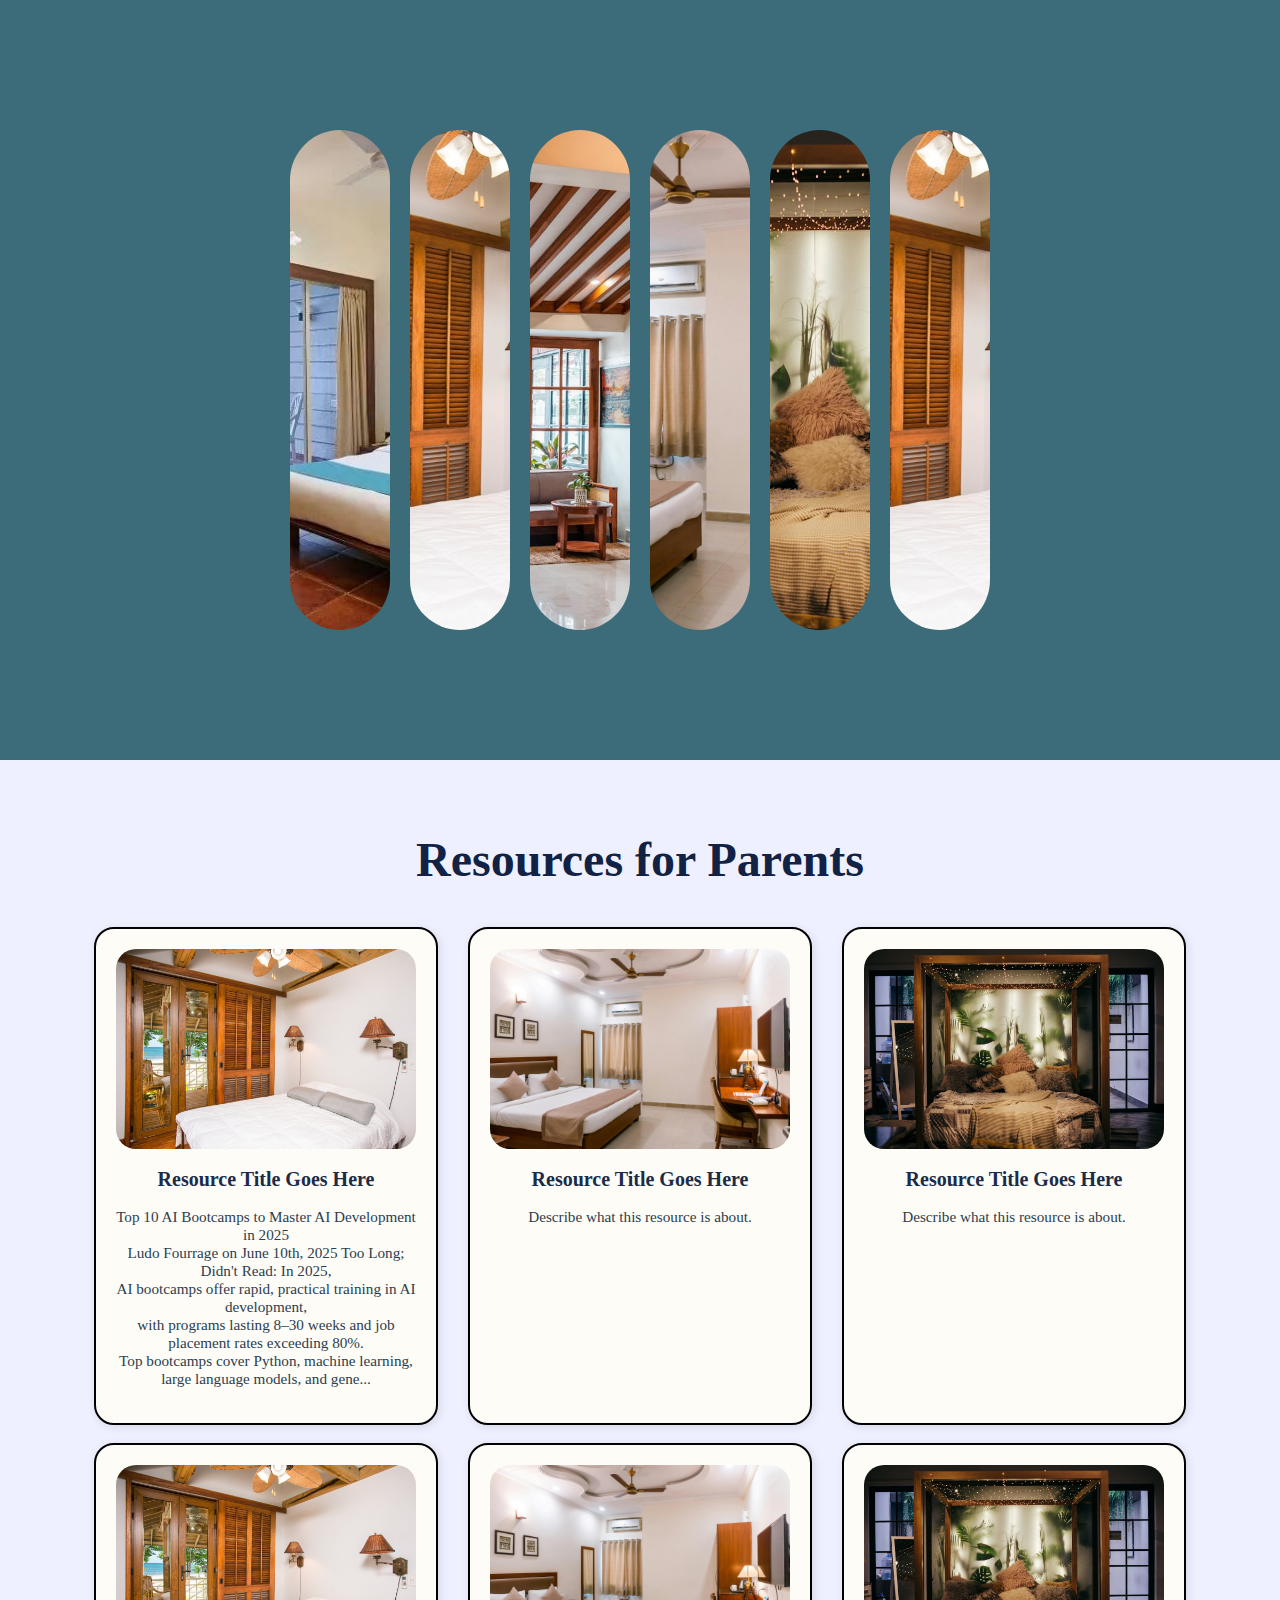
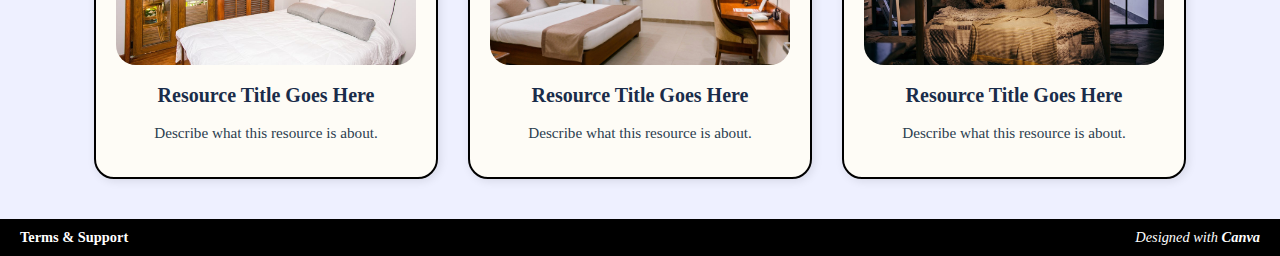
<file: blog/blog.html>
<!DOCTYPE html>
<html lang="en">
<head>
  <meta charset="UTF-8" />
  <meta name="viewport" content="width=device-width, initial-scale=1.0"/>
  <title>Resources for Parents</title>
  <link rel="stylesheet" href="blog.css" />
</head>
<body>
    <div class="container123">
        <div class="card123">

            
            <div class="image123">
                <div class="about123">
                    <h3 class="name123"><a class="facilitiesa" href="file:///C:/xampp/htdocs/lodgewebsite/Swimming.html">Swimming Pool </a></h3>
                     <ul style="font-size:25px;  color:#f9ae65;">
                        <li>Pre-modern</li>
                        <li>Private pools</li>
                        <li>Children's pool</li>
                        <li>Natural pools and ponds</li>
                    </ul>
    
                </div>
            </div>

            
             <div class="image123">
              <div class="about123">
                    <h3 class="name123"><a class="facilitiesa" href="file:///C:/xampp/htdocs/lodgewebsite/Activities.html">Activities </a></h3>
                     <ul style="font-size:25px;  color:#f9ae65;">
                        <li>Zip Line</li>
                        <li>Horse Riding</li>
                        <li>Quad Bikes</li>
                        <li>Jungle Jeep Safari</li>
              </ul>
       

               </div>
            </div>


             <div class="image123">
                <div class="about123">
                    <h3 class="name123"><a class="facilitiesa" href="file:///C:/xampp/htdocs/lodgewebsite/Gym.html">Gym </a></h3>
                     <ul style="font-size:25px; color:#f9ae65;">
                        <li>Arobic Excercise</li>
                        <li>Fitness Excercise</li>
                        <li>Excercise Trends</li>
                        <li>Bodybuilding</li>
                        
                    </ul>
                 
                </div>
            </div>
                 <div class="image123">
                <div class="about123">
                    <h3 class="name123"><a class="facilitiesa" href="file:///C:/xampp/htdocs/lodgewebsite/Spa.html">Spa </a></h3>
                     <ul style="font-size:25px;  color:#f9ae65;">
                        <li>Aromatherapy</li>
                        <li>Facial</li>
                        <li>Bathing </li>
                        <li>Hair care</li>
                        
                    </ul>
                </div>
            </div>

 <div class="image123">
                <div class="about123">
                    <h3 class="name123"><a class="facilitiesa" href="file:///C:/xampp/htdocs/lodgewebsite/Bar.html">Restaurant & Bar </a></h3>
                     <ul style="font-size:25px;  color:#f9ae65;">
                        <li>Family style</li>
                        <li>Cafés and diners</li>
                        <li>Pub</li>
                        <li>Fast food</li>
                        
                    </ul>

            </div></div>


            <div class="image123">
                <div class="about123">
                    <h3 class="name123"><a class="facilitiesa" href="file:///C:/xampp/htdocs/lodgewebsite/Games.html">Games </a></h3>
                    <ul style="font-size:25px;  color:#f9ae65;">
                        <li>carrom</li>
                        <li>table tennis</li>
                        <li>foot ball</li>
                        <li>cheese</li>
                    </ul>
             

            </div></div>


        </div>
</div>
    
  <div class="container">
    <h1>Resources for Parents</h1>
    <div class="cards">
      <div class="card">
        <img src="room1.jpeg" alt="Resource 1" />
        <h2>Resource Title Goes Here</h2>
        <p>Top 10 AI Bootcamps to Master AI Development in 2025 
        <br> Ludo Fourrage on June 10th, 2025
             Too Long; Didn't Read: In 2025, <br>
             AI bootcamps offer rapid, practical training in AI development,
        <br> with programs lasting 8–30 weeks and job placement rates exceeding 80%.
         <br> Top bootcamps cover Python, machine learning, large language models, and gene...</p>
      </div>
      <div class="card">
        <img src="room3.jpeg" alt="Resource 2" />
        <h2>Resource Title Goes Here</h2>
        <p>Describe what this resource is about.</p>
      </div>
      <div class="card">
        <img src="room4.jpeg" alt="Resource 3" />
        <h2>Resource Title Goes Here</h2>
        <p>Describe what this resource is about.</p>
      </div>
    </div>
    <br>
    <div class="cards">
      <div class="card">
        <img src="room1.jpeg" alt="Resource 1" />
        <h2>Resource Title Goes Here</h2>
        <p>Describe what this resource is about.</p>
      </div>
      
      <div class="card">
        <img src="room3.jpeg" alt="Resource 2" />
        <h2>Resource Title Goes Here</h2>
        <p>Describe what this resource is about.</p>
      </div>
      <div class="card">
        <img src="room4.jpeg" alt="Resource 3" />
        <h2>Resource Title Goes Here</h2>
        <p>Describe what this resource is about.</p>
      </div>
    </div>
  </div>
  <footer>
    <div class="footer-text">Terms & Support</div>
    <div class="footer-right">Designed with <strong>Canva</strong></div>
  </footer>
</body>
</html>
</file>
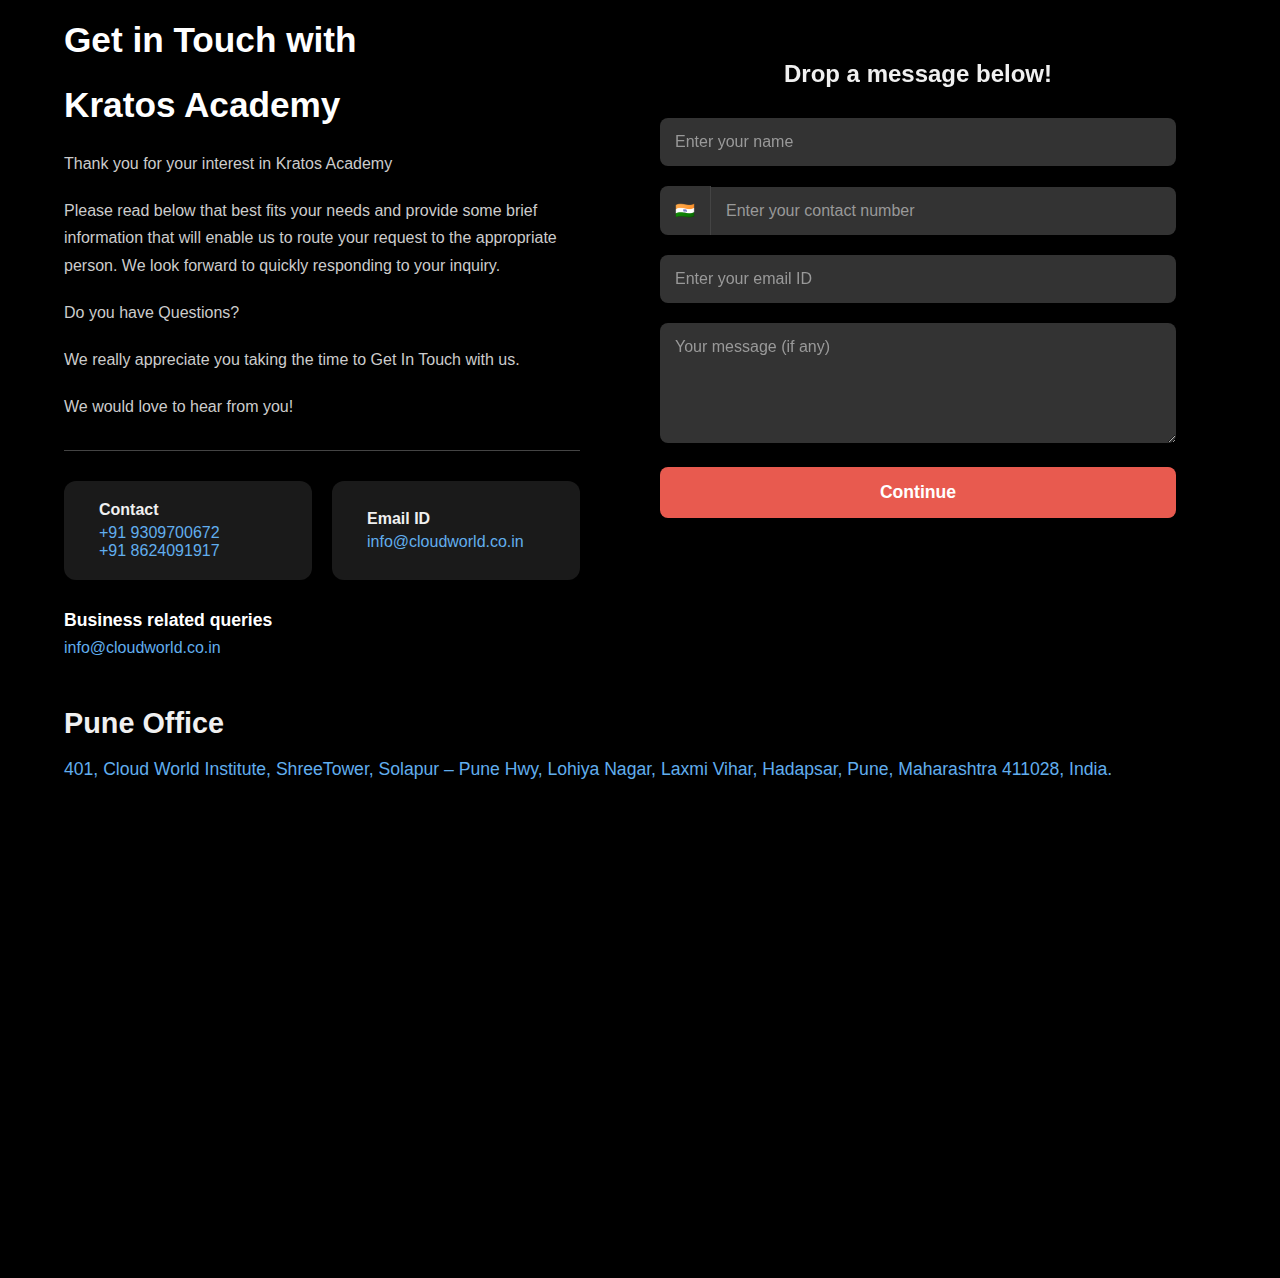
<file: contact us/contact_us.html>
<!DOCTYPE html>
<html lang="en">
<head>
    <meta charset="UTF-8">
    <meta name="viewport" content="width=device-width, initial-scale=1.0">
    <title>Contact</title>
    <link rel="stylesheet" href="contact_us.css">
</head>
<body>
    

<!--Start of Contact Us code-->

 <!-- 1. Main Container -->
    <div class="container">
        
        <!-- This new div holds the two-column layout -->
        <div class="top-section">
            <!-- Left Column: Contact Information -->
            <div class="contact-info">
                <div class="intro-section">
                    <h2>Get in Touch with</h2>
                    <h2>Kratos Academy</h2>
                    <p>Thank you for your interest in Kratos Academy</p>
                    <p>Please read below that best fits your needs and provide some brief information that will enable us to route your request to the appropriate person. We look forward to quickly responding to your inquiry.</p>
                    <p>Do you have Questions?</p>
                    <p>We really appreciate you taking the time to Get In Touch with us.</p>
                    <p>We would love to hear from you!</p>
                </div>
                <hr>
                <div class="info-boxes">
                    <div class="box">
                        <i class="fas fa-phone"></i>
                        <div>
                            <h3>Contact</h3>
                            <a href="tel:+919309700672">+91 9309700672</a><br>
                            <a href="tel:+918624091917">+91 8624091917</a>
                        </div>
                    </div>
                    <div class="box">
                        <i class="fas fa-envelope"></i>
                        <div>
                            <h3>Email ID</h3>
                            <a href="mailto:info@cloudworld.co.in">info@cloudworld.co.in</a>
                        </div>
                    </div>
                </div>
                <div class="query-section">
                    <h3>Business related queries</h3>
                    <a href="mailto:info@cloudworld.co.in">info@cloudworld.co.in</a>
                </div>
            </div>

            <!-- Right Column: Contact Form -->
            <div class="contact-form-wrapper">
                <h2>Drop a message below!</h2>
                <form id="contact-form">
                    <div class="input-group">
                        <input type="text" id="name" name="name" placeholder="Enter your name" required>
                    </div>
                    <div class="input-group phone-group">
                        <span class="country-flag">🇮🇳</span>
                        <input type="tel" id="contact" name="contact" placeholder="Enter your contact number" required>
                    </div>
                    <div class="input-group">
                        <input type="email" id="email" name="email" placeholder="Enter your email ID" required>
                    </div>
                    <div class="input-group">
                        <textarea id="message" name="message" placeholder="Your message (if any)"></textarea>
                    </div>
                    <button type="submit">Continue</button>
                </form>
            </div>
        </div>

        <!-- This section is now a full-width row below the two columns -->
        <div class="location-section">
            <h3>Pune Office</h3>
            <p class="address-text">
                401, Cloud World Institute, ShreeTower, Solapur – Pune Hwy, Lohiya Nagar, Laxmi Vihar, Hadapsar, Pune, Maharashtra 411028, India.
            </p>
            <div class="map-container">
                <iframe 
                    src="https://www.google.com/maps/embed?pb=!1m18!1m12!1m3!1d3783.791552554714!2d73.9276058742886!3d18.50134248259892!2m3!1f0!2f0!3f0!3m2!1i1024!2i768!4f13.1!3m3!1m2!1s0x3bc2c12e21155c03%3A0x7568af4496b05261!2sCloud%20World%20Institute!5e0!3m2!1sen!2sin!4v1672834567890!5m2!1sen!2sin" 
                    allowfullscreen="" 
                    loading="lazy" 
                    referrerpolicy="no-referrer-when-downgrade">
                </iframe>
            </div>
        </div>
    </div>

    <!-- JavaScript for the form functionality -->
    <script>
        document.addEventListener('DOMContentLoaded', function() {
            const contactForm = document.getElementById('contact-form');
            contactForm.addEventListener('submit', function(event) {
                event.preventDefault();
                const name = document.getElementById('name').value.trim();
                const contact = document.getElementById('contact').value.trim();
                const email = document.getElementById('email').value.trim();
                if (name === '' || contact === '' || email === '') {
                    alert('Please fill in all required fields (Name, Contact Number, and Email).');
                    return;
                }
                console.log('Form Submitted!');
                alert('Thank you for your message! We will get back to you soon.');
                contactForm.reset();
            });
        });
    </script>


<!--Start of Contact Us code-->
</body>
</html>
</file>
<file: blog/blog.css>
.header {
    height: 80px;
    width: 100%;
    position: fixed;
    /* background-size: cover; Not needed for solid color */
    /* background-position: center; Not needed for solid color */
    background: #E0E2EE;
    z-index: 1000; /* Ensure header is above other content if needed */
}

.nav-bar {
    display: flex;
    align-items: center;
    justify-content: space-between;
    padding: 15px 80px;
    height: 100%; /* Ensure nav-bar takes full height of header */
} 
.nav-bar.title{
color: crimson;
font-size: 67px;
font-weight: 600;
}

.nav-bar h2{
position: absolute;
margin-top: 50px;
margin-left: 30px;
color:orange ;

font-size: 37px;
font-weight:500;
}
nav
{
    position: sticky; top:0;
}
.menu li{
list-style: none;
display: inline-block;
}
.menu li a{
text-decoration: none;
color: gray;
font-size: 20px;
font-weight: 600;
margin-left: 25px;
transition: .4s ease;
}
.menu li a:hover{
color:#f9ae65;
padding: 6px 25px;
border:4px solid #3c6d79
}

.name{
text-align: center;
font-size: 40px;
background:white; 
background-size: cover;
background-clip: text;
-webkit-background-clip:text;
font-style: italic;
color: transparent;

/*background-image: url(banner2.avif);*/
}


/* --- Slider Styles --- */
.slider { /* This is the div with class="slider" that wraps <figure> */
    width: 100%;
    height: 700px; /* Maintained original height */
    overflow: hidden; /* CRUCIAL: Hides the overflowing parts of the figure */
    position: relative; /* Good practice for positioning contexts */
}

figure { /* The element that moves */
    position: relative;
    left: 0;
    width: 400%; /* 4 slides * 100% each */
    height: 100%; /* Make figure take full height of its parent .slider */
    animation: 10s slide infinite;
    /* display: flex; /* Alternative for layout if not using float for slides */
}

.slide { /* Each individual slide */
    position: relative; /* For absolute positioning of content like h1 inside */
    width: 25%;     /* 100% / 4 slides */
    height: 100%;   /* Make slide take full height of its parent figure */
    float: left;    /* For the figure animation based on 'left' property */
}

.slide h1 { /* Text over slides */
    position: absolute;
    bottom: 50px; /* Example positioning */
    left: 0;
    font-size: 3em;
    width: 100%;
    text-align: center;
    /* margin-top: 50px; /* Replaced by bottom/left for better control */
    color: white;
    text-shadow: 1px 1px 2px rgba(0, 0, 0, 0.5);
    z-index: 10; /* Ensure text is above image */
}

.slide img {
    width: 100%;
    height: 100%;   /* Image takes full height of its parent .slide */
    object-fit: cover; /* Ensures image covers the area, might crop */
    display: block; /* Removes potential extra space below inline images */
}

@keyframes slide {
    0% { left: 0; }
    10% { left: 0; }
    20% { left: -100%; }
    30% { left: -100%; }
    40% { left: -200%; }
    50% { left: -200%; }
    55% { left: -300%; }
    65% { left: -300%; }
    66% { left: -200%; } /* Slides back */
    74% { left: -200%; }
    75% { left: -100%; } /* Slides back */
    85% { left: -100%; }
    90% { left: 0; }
    100% { left: 0; } /* Changed from 1000% to 100% for standard animation end */
}

/* Content Styles (below slider) */
.cd {
    text-align: center;
    color: #f9ae65;
    font-size: 40px;
}

.de {
    font-size: 20px;
    line-height: 1.6; /* Improved readability */
}

.positionabout { /* Class for images like homes3.jpeg */
    display: block; /* For margin auto to work if width is less than 100% */
    margin-left: auto;
    margin-right: auto;
    max-width: 50%; /* Use max-width for responsiveness */
    height: auto; /* Maintain aspect ratio */
}

.bg1 {
    background: #3c6d79;
    width: 100%;
    /* height: 100%; Removed, let content or min-height define it */
    color: white;
    padding-top: 1px; /* Prevents margin collapse if first child has margin-top */
    padding-bottom: 1px; /* Prevents margin collapse if last child has margin-bottom */
    text-align: center; /* Center inline content and text within block children */
}
/* Ensure block elements like p, ul, ol inside .bg1 are not text-aligned if they need to be left */
.bg1 .de, .bg1 ol, .bg1 ul {
    text-align: left; /* Override text-align:center from .bg1 if needed */
    max-width: 800px; /* Example max-width for readability */
    margin-left: auto; /* Center these blocks */
    margin-right: auto;
    padding-left: 20px; /* For list bullets if text-align left */
    padding-right: 20px;
}
.bg1 > h2.cd { /* More specific for the h2 directly under .bg1 */
    text-align: center;
}
.container123 { /* Renamed to avoid conflict with .container1 in header */
    width: 100%;
    min-height: 80vh; /* Use min-height */
    background: #3c6b79;
    display: flex;
    align-items: center;
    justify-content: center;
    padding: 20px 0; /* Add some padding */
}

.card123 {
    display: flex;
    align-items: center; /* Should be stretch or similar if image height is fixed */
    justify-content: center;
    flex-wrap: wrap; /* Allow cards to wrap on smaller screens */
}

.image123 { /* Individual facility card */
    width: 100px;
    height: 500px;
    margin: 10px;
    border-radius: 50px;
    background-size: cover;
    background-position: center;
    position: relative;
    display: flex;
    justify-content: center;
    align-items: flex-end; /* Align text to bottom */
    overflow: hidden; /* Changed from inherit, to clip content if needed */
    transition: width 0.5s ease; /* Smooth transition for width */
}

.image123:hover {
    width: 400px;
    cursor: pointer;
}

.image123:nth-child(1) { background-image: url("standard\ villa\ room.jpg"); }
.image123:nth-child(2) { background-image: url("room1.jpeg"); }
.image123:nth-child(3) { background-image: url("room2.jpeg"); }
.image123:nth-child(4) { background-image: url("room3.jpeg"); }
.image123:nth-child(5) { background-image: url("room4.jpeg"); }
.image123:nth-child(6) { background-image: url("room1.jpeg"); }

.image123::before { /* Gradient overlay for text readability */
    content: "";
    position: absolute;
    bottom: 0; /* Start from bottom */
    left: 0;
    height: 50%; /* Cover bottom half */
    width: 100%;
    background: linear-gradient(0deg, black 0%, rgba(0,0,0,0.8) 50%, transparent 100%);
    /* border-bottom-left-radius: 50px; /* Match parent's radius */
    /* border-bottom-right-radius: 50px; /* Match parent's radius */
    opacity: 0;
    transition: opacity 0.5s ease;
}

.image123:hover::before {
    opacity: 1;
}

.image123 .about123 {
    color: aliceblue;
    position: relative; /* Changed from absolute to flow with pseudo-element */
    z-index: 1; /* Ensure text is above ::before gradient */
    width: calc(100% - 70px); /* Full width minus padding */
    /* height: 38%; /* Let content define height */
    padding: 0 35px 20px 35px; /* Add bottom padding */
    transform: translateY(100%); /* Start off-screen */
    opacity: 0;
    transition: transform 0.5s ease, opacity 0.5s ease;
    text-align: center;
}

.image123:hover .about123 {
    transform: translateY(0);
    opacity: 1;
}

.facilitiesa {
    text-align: center;
    font-size: 30px;
    color: white;
    text-decoration: none; /* Remove underline from links */
}
.facilitiesa:hover {
    text-decoration: underline; /* Add underline on hover */
}
.image123 .about123 ul {
    padding-left: 0; /* Remove default ul padding */
    list-style-position: inside; /* Bullets inside */
}

/* Featured Rooms Section */
.mainroomp {
    background-color: #3c6d79;
    padding: 40px 20px; /* Increased padding */
    font-family: Arial, sans-serif; /* Consistent font */
}

.main { /* Container for rooms grid */
    max-width: 1200px; /* Wider container */
    margin: auto;
}

.mainph { /* "Our Featured Rooms" title */
    font-size: 50px;
    word-break: break-word; /* Changed from break-all */
    text-align: center; /* Ensure it's centered */
    margin-bottom: 20px; /* Space below title */
}
.main > p { /* Paragraph below title */
    text-align: center;
    margin-bottom: 30px;
    max-width: 800px;
    margin-left: auto;
    margin-right: auto;
}

.row {
    margin: 8px -16px;
    display: flex; /* Use flexbox for columns */
    flex-wrap: wrap; /* Allow wrapping */
    justify-content: center; /* Center columns if they don't fill row */
}

.column {
    padding: 8px; /* From .row > .column */
    width: 33.333%; /* Default for 3 columns */
    display: flex; /* To make content take full height if needed */
    flex-direction: column;
}

.content { /* Card content for each room */
    background-color: white;
    padding: 25px;
    color: #333; /* Text color for content */
    border-radius: 8px; /* Rounded corners */
    box-shadow: 0 4px 8px rgba(0,0,0,0.1); /* Subtle shadow */
    display: flex;
    flex-direction: column;
    height: 100%; /* Make content fill column height */
}
.content h2 {
    font-size: 1.5em;
    color: #3c6d79;
    margin-top: 0;
}
.content h3 {
    font-size: 0.9em;
    color: #777;
    margin-bottom: 10px;
}
.content p {
    font-size: 0.95em;
    line-height: 1.5;
    flex-grow: 1; /* Allow paragraph to take available space */
    margin-bottom: 15px;
}

body {
  margin: 0;
  font-family: 'Georgia', serif;
  background-color: #eef0ff;
  color: #112244;
}

.container {
  padding: 40px 20px;
  text-align: center;
}

h1 {
  font-size: 3em;
  margin-bottom: 40px;
}

.cards {
  display: flex;
  flex-wrap: wrap;
  gap: 30px;
  justify-content: center;
}

.card {
  background-color: #fefcf6;
  border: 2px solid #000000;
  border-radius: 20px;
  width: 300px;
  padding: 20px;
  box-shadow: 2px 2px 10px rgba(0,0,0,0.1);
}

.card img {
  width: 100%;
  border-radius: 20px;
  object-fit: cover;
}

.card h2 {
  font-size: 1.25em;
  margin-top: 15px;
  color: #1a2c4a;
}

.card p {
  color: #2c3e50;
  font-size: 0.95em;
}

footer {
  display: flex;
  justify-content: space-between;
  background-color: #000;
  color: #fff;
  padding: 10px 20px;
  font-size: 0.9em;
}

.footer-text {
  font-weight: bold;
}

.footer-right {
  font-style: italic;
}
</file>
<file: contact us/contact_us.css>
/* General Styling & Font Import */
* {
    margin: 0;
    padding: 0;
    box-sizing: border-box;
}

body {
    font-family: 'Poppins', sans-serif;
    background-color: #000000;
    color: #f0f0f0;
    padding: 20px 0; /* Adjusted padding for full-width sections */
}

a {
    color: #61aeee;
    text-decoration: none;
    transition: color 0.3s;
}

a:hover {
    color: #8ec8f7;
    text-decoration: underline;
}

/* 1. Main Container - Centers content on the page */
.container {
    max-width: 1200px;
    width: 90%;
    margin: auto;
}

/* NEW: Wrapper for the two-column layout */
.top-section {
    display: flex;
    flex-wrap: wrap; 
    gap: 40px;
    margin-bottom: 50px; /* Space between top section and map section */
}

/* 2. Left Column: Contact Info */
.contact-info {
    flex: 1; 
    min-width: 300px;
}

.intro-section {
    margin-bottom: 30px;
}

.intro-section h2 {
    font-size: 2.2rem;
    font-weight: 700;
    color: #ffffff;
    margin-bottom: 25px;
}

.intro-section p {
    color: #cccccc;
    line-height: 1.7;
    margin-bottom: 20px;
}

.contact-info hr {
    border: none;
    height: 1px;
    background-color: #444;
    margin-bottom: 30px;
}

.info-boxes {
    display: flex;
    gap: 20px;
    margin-bottom: 30px;
    flex-wrap: wrap;
}

.box {
    flex: 1;
    display: flex;
    align-items: center;
    gap: 15px;
    background-color: #1a1a1a;
    padding: 20px;
    border-radius: 12px;
    min-width: 220px;
}

.box i { font-size: 24px; color: #e85a4f; }
.box h3 { font-size: 1rem; font-weight: 600; margin-bottom: 5px; }
.query-section h3 { font-size: 1.1rem; font-weight: 600; margin-bottom: 8px; color: #ffffff; }

/* 3. Right Column: Contact Form */
.contact-form-wrapper {
    flex: 1;
    min-width: 300px;
    background-color: transparent;
    backdrop-filter: blur(50px);
    padding: 40px;
    border-radius: 15px;
}

.contact-form-wrapper h2 {
    font-size: 1.5rem;
    font-weight: 600;
    text-align: center;
    margin-bottom: 30px;
}

/* Input styles remain the same */
.input-group, .phone-group, button[type="submit"] {
    /* All previous styles for form elements are still valid */
}
.input-group { margin-bottom: 20px; }
.input-group input, .input-group textarea { width: 100%; padding: 15px; border: none; border-radius: 8px; background-color: #333333; color: #ffffff; font-size: 1rem; font-family: 'Poppins', sans-serif; }
.input-group input::placeholder, .input-group textarea::placeholder { color: #999999; }
.input-group textarea { resize: vertical; min-height: 120px; }
.phone-group { display: flex; align-items: center; }
.country-flag { padding: 15px; background-color: #333333; border-top-left-radius: 8px; border-bottom-left-radius: 8px; border-right: 1px solid #444; font-size: 1rem; }
.phone-group input { border-top-left-radius: 0; border-bottom-left-radius: 0; }
button[type="submit"] { width: 100%; padding: 15px; border: none; border-radius: 8px; background-color: #e85a4f; color: #ffffff; font-size: 1.1rem; font-weight: 600; cursor: pointer; transition: background-color 0.3s, transform 0.2s; }
button[type="submit"]:hover { background-color: #d14a3f; transform: translateY(-2px); }

/* NEW/UPDATED: Full-width location and map section */
.location-section {
    width: 100%;
}

.location-section h3 {
    font-size: 1.8rem;
    font-weight: 700;
    margin-bottom: 15px;
}

.location-section .address-text {
    color: #61aeee; /* Using link color for address text */
    font-size: 1.1rem;
    line-height: 1.6;
    margin-bottom: 25px;
}

.map-container {
    width: 100%;
    height: 450px;
    border-radius: 12px;
    overflow: hidden;
}

.map-container iframe {
    width: 100%;
    height: 100%;
    border: 0;
}

/* Responsive Design for all devices */
@media (max-width: 768px) {
    .contact-info, .contact-form-wrapper {
        padding-right: 0;
    }
    .map-container {
        height: 350px;
    }
}
</file>
